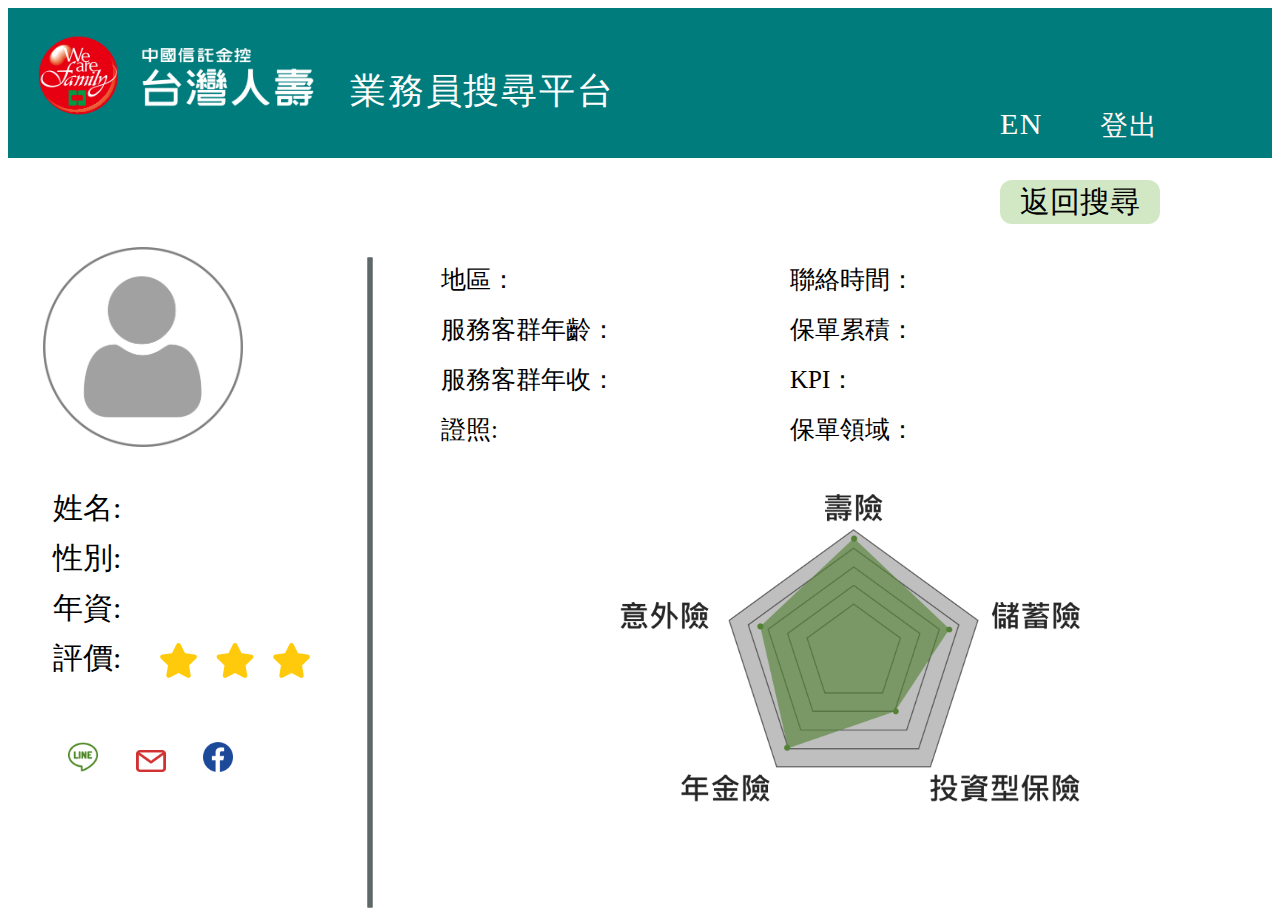
<file: Fintech_Project/detail/index.html>
<!DOCTYPE html>
<html>

<head>

    <meta charset="UTF-8">
    <title>detail</title>
    <link rel="stylesheet" href="css/styles_detail.css">

</head>

<body>

    <div id="rectangle"></div>
    <img id="Logo" src="台壽.png"></div>
    <label class=top id=logo_text>業務員搜尋平台</label>
    <label class=top id=EN>EN</label>
    <label class=top id=logout onclick="javascript:location.href='login.html'">登出</label>
    <div id="separator"></div>
    <table id="table1">
        <tr>
            <td>
                <img id="image" src="大頭貼.png"></div>
            </td>
            <td>
                <label>地區：</label><br>
                <label>服務客群年齡：</label><br>
                <label>服務客群年收：</label><br>
                <label>證照:</label>
            </td>
            <td>
                <label>聯絡時間：</label><br>
                <label>保單累積：</label><br>
                <label>KPI：</label><br>
                <label>保單領域：</label>
            </td>
        </tr>

    </table>
    <table id="table2">
        <tr>
            <td>
                <label>姓名:</label><br>
                <label>性別:</label><br>
                <label>年資:</label><br>
                <label>評價:</label>
                <img id="stars" src="stars.png">

            </td>

        </tr>
        <tr>
            <td>
                <br>
                <label>&nbsp</label>
                <a href="  https://www.taiwanlife.com/html/LINE/Action01/index.html?utm_source=LINE&utm_medium=MGM&utm_campaign=WEBL"><img id="icon" src="line.png"></a>
                <label>&nbsp &nbsp</label>
                <a href="https://www.taiwanlife.com/ContactUs"> <img id="icon" src="mail.png"></div></a>
                <label>&nbsp &nbsp</label>
                <a href="https://www.facebook.com/IlikeTWlife/"><img id="icon" src="facebook.png"></a>


            </td>

        </tr>
    </table>
    <img id="chart" src="radio_chart.png"></div>
    <button type="button" onclick="javascript:location.href='result.html'">返回搜尋</button>


</body>

</html>
</file>
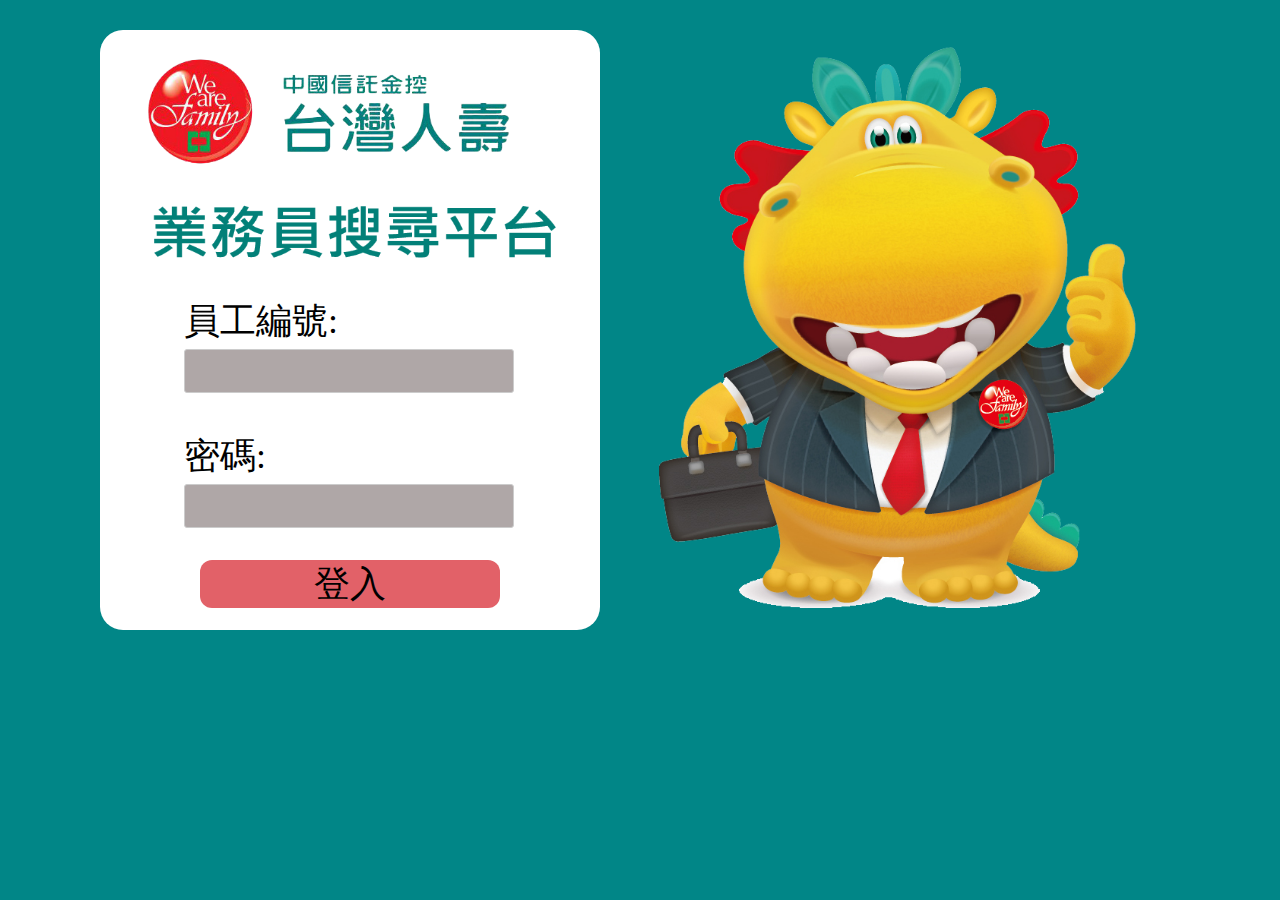
<file: Fintech_Project/login/index.html>
<!DOCTYPE html>
<html>

<head>
    <meta charset="UTF-8">
    <title>login</title>
    <link rel="stylesheet" href="css/styles_login.css">
    <style>
        body {
            background-color: #018687;
        }
    </style>
</head>

<body>


    <div id="rectangle"></div>
    <img id="LOGO" src="台壽LOGO.png"></div>
    <img id="LOGO-1" src="業務員搜尋平台.png"></div>
    <img id="a_dragon" src="阿龍.png"></div>
    <button type="button" onclick="javascript:location.href='salesman_search.html'">登入</button>
    <form>
        <label id="id">員工編號:</label><br>
        <input type="text"><br>
        <br>
        <label id="password">密碼:</label><br>
        <input type="text">

    </form>


</body>

</html>
</file>
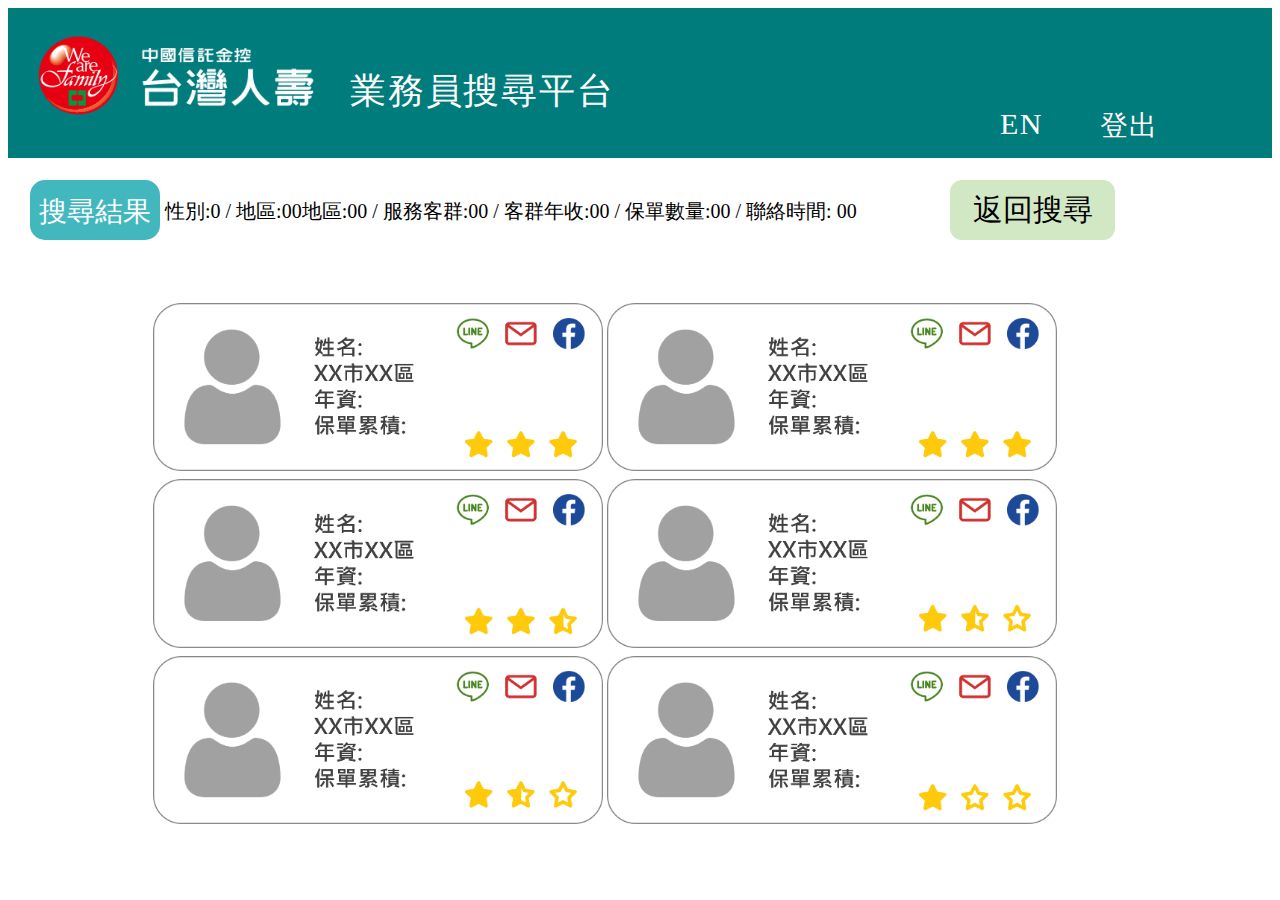
<file: Fintech_Project/result/index.html>
<!DOCTYPE html>
<html>

<head>
    <meta charset="UTF-8">
    <title>result</title>
    <link rel="stylesheet" href="css/styles_result.css">

</head>

<body>

    <div id="rectangle"></div>
    <img id="Logo" src="台壽.png"></div>
    <label class=top id=logo_text>業務員搜尋平台</label>
    <label class=top id=EN>EN</label>
    <label class=top id=logout onclick="javascript:location.href='login.html'">登出</label>
    <button type="button" onclick="javascript:location.href='salesman_search.html'">返回搜尋</button>
    <div id="criteria">搜尋結果</div>
    <label id="text">性別:0 / 地區:00地區:00 / 服務客群:00 / 客群年收:00 / 保單數量:00 / 聯絡時間: 00</label>


    <table>
        <tr>
            <td>
                <img id="rec_info" src="sales3.png" onclick="javascript:location.href='detail.html'">
            </td>
            <td>
                <img id="rec_info" src="sales3.png" onclick="javascript:location.href='detail.html'">
            </td>
        </tr>
        <tr>
            <td>
                <img id="rec_info" src="sales2.5.png" onclick="javascript:location.href='detail.html'">
            </td>
            <td>
                <img id="rec_info" src="sales1.5.png" onclick="javascript:location.href='detail.html'">
            </td>
        </tr>
        <tr>
            <td>
                <img id="rec_info" src="sales1.5.png" onclick="javascript:location.href='detail.html'">
            </td>
            <td>
                <img id="rec_info" src="sales1.png" onclick="javascript:location.href='detail.html'">
            </td>
        </tr>

    </table>

</body>


</html>
</file>
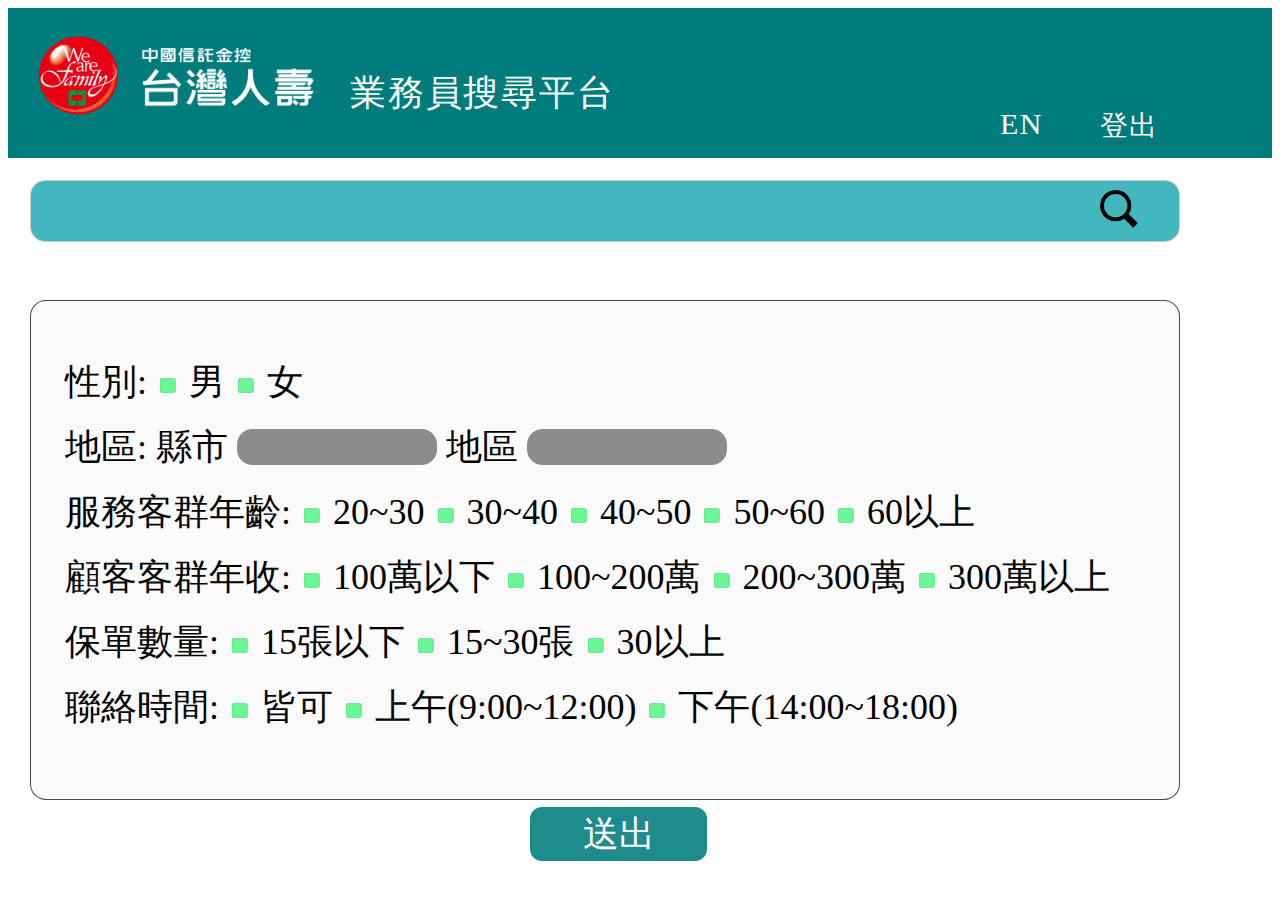
<file: Fintech_Project/search/index.html>
<!DOCTYPE html>
<html>

<head>
    <meta charset="UTF-8">
    <title>search</title>
    <link rel="stylesheet" href="css/styles_search.css">

    <style>
        
        input.area {
            width: 200px;
            height: 36px;
            border: 1px solid #8b8d8d;
            background: #8b8d8d;
            border-radius: 15px;
            font-size: 36px;
            font-weight: 700;
            font-family: "Microsoft JhengHei";
        }

        label.top {
            position: absolute;
            width: 500px;
            height: 46px;
            left: 65px;
            top: 337px;

            font-family: Roboto;
            font-style: normal;
            font-weight: normal;
            font-size: 36px;
            line-height: 80px;
            display: flex;
            align-items: center;
            color: #000000;

        }

        

        /**checkbox*/
        input[type=checkbox] {
            margin-right: 5px;
            cursor: pointer;
            font-size: 14px;
            width: 15px;
            height: 15px;
            position: relative;
            vertical-align: middle
        }

        /**checkbox*/
        input[type=checkbox]:after {
            position: absolute;
            width: 10px;
            height: 15px;
            top: 0;
            content: " ";
            background-color: #62f58eef;
            color: rgb(36, 33, 33);
            display: inline-block;
            visibility: visible;
            padding: 0px 3px;
            border-radius: 3px;
            vertical-align: middle
        }

        /**checkbox*/
        input[type=checkbox]:checked:after {
            content: "✓";
            font-size: 12px;
        }

        ss
    </style>
</head>

<body>
    <div id="rectangle"></div>
    <img id="Logo" src="台壽.png"></div>
    <label class=top id=logo_text>業務員搜尋平台</label>
    <label class=top id=EN>EN</label>
    <label class=top id=logout onclick="javascript:location.href='login.html'">登出</label>
    <form>
        <div id="rectangle2"> </div>
        <input class=search>
        <img id="magnifier" src="magnifier.png" onclick="javascript:location.href='result.html'">
        <!-- <label>性別:</n>地區:</n>服務客群年齡:</n>地區:</label> -->
        <div id="panel">
            <div class="row"><label>性別:</label>
                <label><input type="checkbox">
                    <span class="checkmark"></span>
                    男</label>
                <label><input type="checkbox">
                    <span class="checkmark"></span>
                    女</label>

                <!-- 換行用 -->
                <label for="male">&nbsp &nbsp &nbsp &nbsp &nbsp &nbsp &nbsp &nbsp &nbsp &nbsp </label>
                <label for="male">&nbsp &nbsp &nbsp &nbsp &nbsp &nbsp &nbsp &nbsp &nbsp &nbsp </label>
                <label for="male">&nbsp &nbsp &nbsp &nbsp </label>
                <!-- 換行用 -->

            </div>
            <div class="row">
                <span>地區:</span>
                <label>縣市</label>
                <input class=area type="text" id="縣市" name="area">
                <label>地區</label>
                <input class=area type="text" id="地區" name="area">


            </div>
            <div class="row"><span>服務客群年齡:</span>
                <label><input type="checkbox">
                    <span class="checkmark"></span>
                    20~30</label>
                <label><input type="checkbox">
                    <span class="checkmark"></span>
                    30~40</label>
                <label><input type="checkbox">
                    <span class="checkmark"></span>
                    40~50</label>
                <label><input type="checkbox">
                    <span class="checkmark"></span>
                    50~60</label>
                <label><input type="checkbox">
                    <span class="checkmark"></span>
                    60以上</label>
                <!-- <input type="radio" id="20" name="age" value="20-30">
                <label for="20">20~30</label>
                <input type="radio" id="30" name="age" value="30-40">
                <label for="30">30~40</label>
                <input type="radio" id="40" name="age" value="40-50">
                <label for="40">40~50</label>
                <input type="radio" id="50" name="age" value="50-60">
                <label for="50">50~60</label>
                <input type="radio" id="60" name="age" value="60-">
                <label for="male">60以上</label> -->
            </div>
            <div class="row"><span>顧客客群年收:</span>
                <label><input type="checkbox">
                    <span class="checkmark"></span>
                    100萬以下</label>
                <label><input type="checkbox">
                    <span class="checkmark"></span>
                    100~200萬</label>
                <label><input type="checkbox">
                    <span class="checkmark"></span>
                    200~300萬</label>
                <label><input type="checkbox">
                    <span class="checkmark"></span>
                    300萬以上</label>
                <!-- <input type="radio" id="0" name="revenue" value="0">
                <label for="0">100萬以下</label>
                <input type="radio" id="100" name="revenue" value="100">
                <label for="100">100~200萬</label>
                <input type="radio" id="200" name="revenue" value="200">
                <label for="200">200~300萬</label>
                <input type="radio" id="300" name="revenue" value="300">
                <label for="300">300萬以上</label> -->
            </div>
            <div class="row"><span>保單數量:</span>
                <label><input type="checkbox">
                    <span class="checkmark"></span>
                    15張以下</label>

                <label><input type="checkbox">
                    <span class="checkmark"></span>
                    15~30張</label>
                <label><input type="checkbox">
                    <span class="checkmark"></span>
                    30以上</label>
                <!-- <input type="radio" id="00" name="unit" value="0">
                <label for="00">15張以下</label>
                <input type="radio" id="15" name="unit" value="15">
                <label for="15">15~30張</label>
                <input type="radio" id="30" name="unit" value="30">
                <label for="30">30張以上</label> -->
            </div>

            <div class="row"><span>聯絡時間:</span>
                <label><input type="checkbox">
                    <span class="checkmark"></span>
                    皆可</label>
                <label><input type="checkbox">
                    <span class="checkmark"></span>
                    上午(9:00~12:00)</label>
                <label><input type="checkbox">
                    <span class="checkmark"></span>
                    下午(14:00~18:00)</label>
                <!-- <input type="radio" id="all" name="time" value="all">
                <label for="all">皆可</label>
                <input type="radio" id="AM" name="time" value="AM">
                <label for="AM">上午(9:00~12:00)</label>
                <input type="radio" id="PM" name="time" value="PM">
                <label for="PM">下午(14:00~18:00)</label> -->
            </div>
        </div>
    </form>
    <button type="button" onclick="javascript:location.href='result.html'">送出</button>
</body>

</html>
</file>
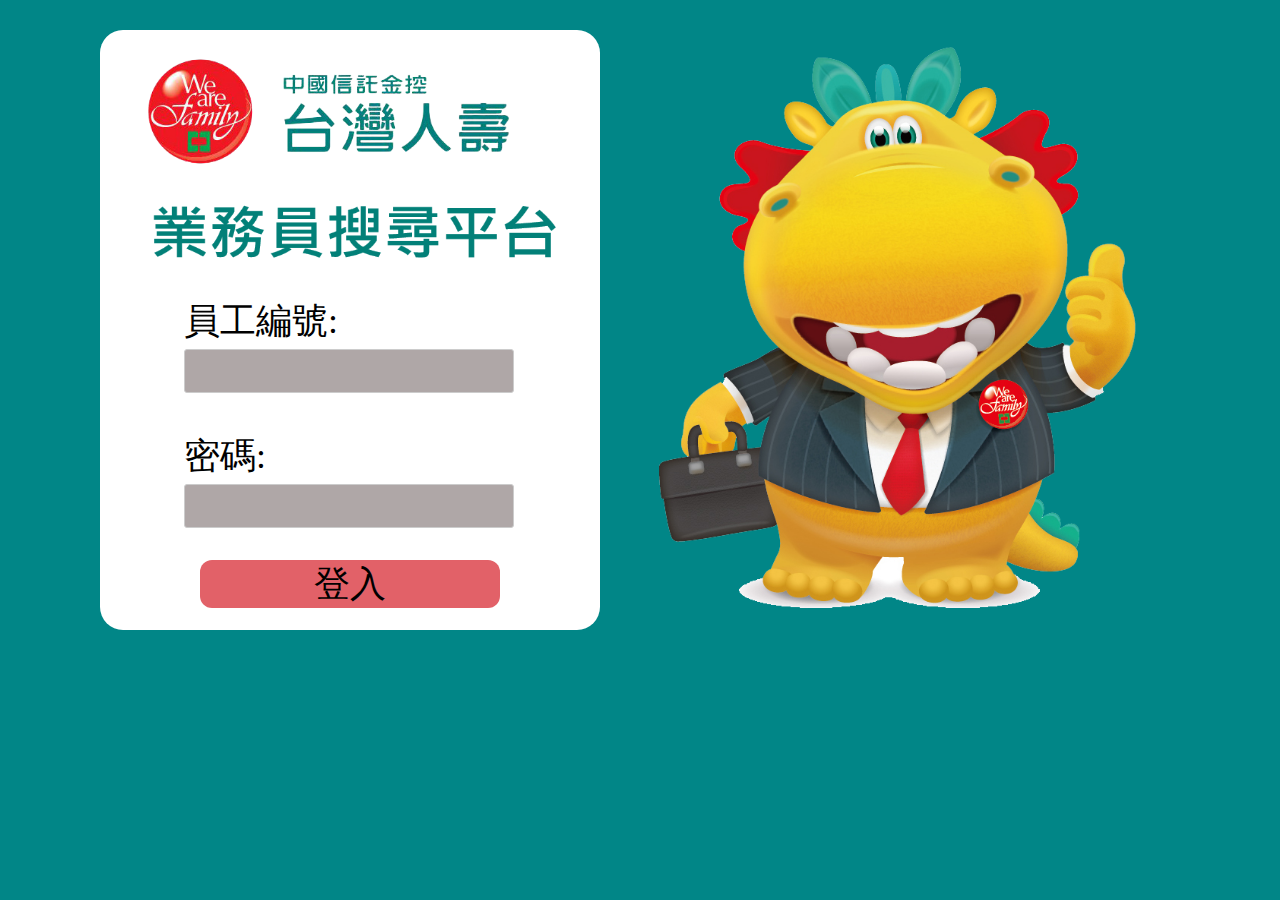
<file: Fintech_Project/TWLI/index.html>
<!DOCTYPE html>
<html>

<head>
    <meta charset="UTF-8">
    <title>login</title>
    <link rel="stylesheet" href="css/styles_login.css">
    <style>
        body {
            background-color: #018687;
        }
    </style>
</head>

<body>


    <div id="rectangle"></div>
    <img id="LOGO" src="台壽LOGO.png"></div>
    <img id="LOGO-1" src="業務員搜尋平台.png"></div>
    <img id="a_dragon" src="阿龍.png"></div>
    <button type="button" onclick="javascript:location.href='../search/index.html'">登入</button>
    <form>
        <label id="id">員工編號:</label><br>
        <input type="text"><br>
        <br>
        <label id="password">密碼:</label><br>
        <input type="text">

    </form>


</body>

</html>
</file>
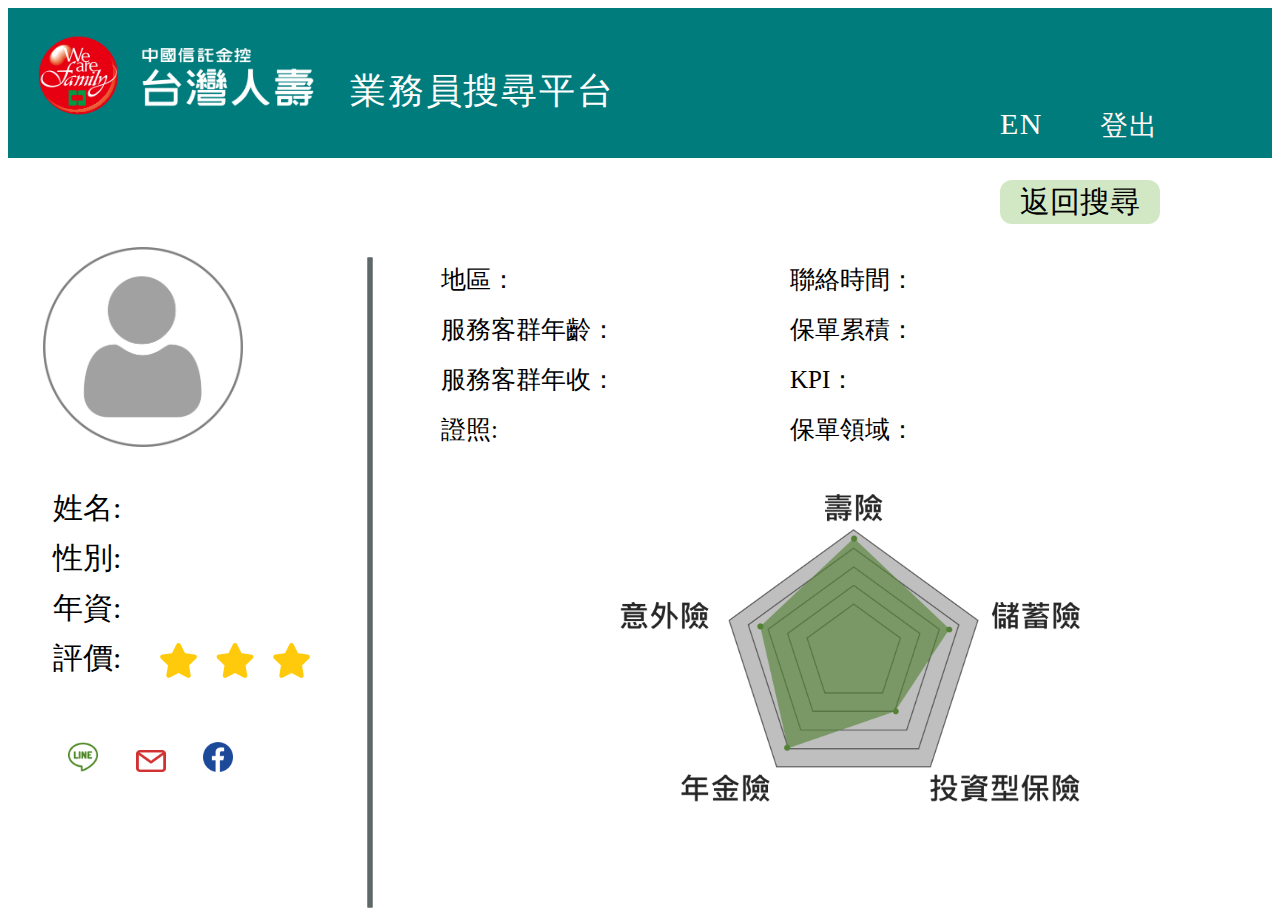
<file: Fintech_Project/TWLI/detail/index.html>
<!DOCTYPE html>
<html>

<head>

    <meta charset="UTF-8">
    <title>detail</title>
    <link rel="stylesheet" href="css/styles_detail.css">

</head>

<body>

    <div id="rectangle"></div>
    <img id="Logo" src="台壽.png"></div>
    <label class=top id=logo_text>業務員搜尋平台</label>
    <label class=top id=EN>EN</label>
    <label class=top id=logout onclick="javascript:location.href='../login/index.html'">登出</label>
    <div id="separator"></div>
    <table id="table1">
        <tr>
            <td>
                <img id="image" src="大頭貼.png"></div>
            </td>
            <td>
                <label>地區：</label><br>
                <label>服務客群年齡：</label><br>
                <label>服務客群年收：</label><br>
                <label>證照:</label>
            </td>
            <td>
                <label>聯絡時間：</label><br>
                <label>保單累積：</label><br>
                <label>KPI：</label><br>
                <label>保單領域：</label>
            </td>
        </tr>

    </table>
    <table id="table2">
        <tr>
            <td>
                <label>姓名:</label><br>
                <label>性別:</label><br>
                <label>年資:</label><br>
                <label>評價:</label>
                <img id="stars" src="stars.png">

            </td>

        </tr>
        <tr>
            <td>
                <br>
                <label>&nbsp</label>
                <a href="  https://www.taiwanlife.com/html/LINE/Action01/index.html?utm_source=LINE&utm_medium=MGM&utm_campaign=WEBL"><img id="icon" src="line.png"></a>
                <label>&nbsp &nbsp</label>
                <a href="https://www.taiwanlife.com/ContactUs"> <img id="icon" src="mail.png"></div></a>
                <label>&nbsp &nbsp</label>
                <a href="https://www.facebook.com/IlikeTWlife/"><img id="icon" src="facebook.png"></a>


            </td>

        </tr>
    </table>
    <img id="chart" src="radio_chart.png"></div>
    <button type="button" onclick="javascript:location.href='../result/index.html'">返回搜尋</button>


</body>

</html>
</file>
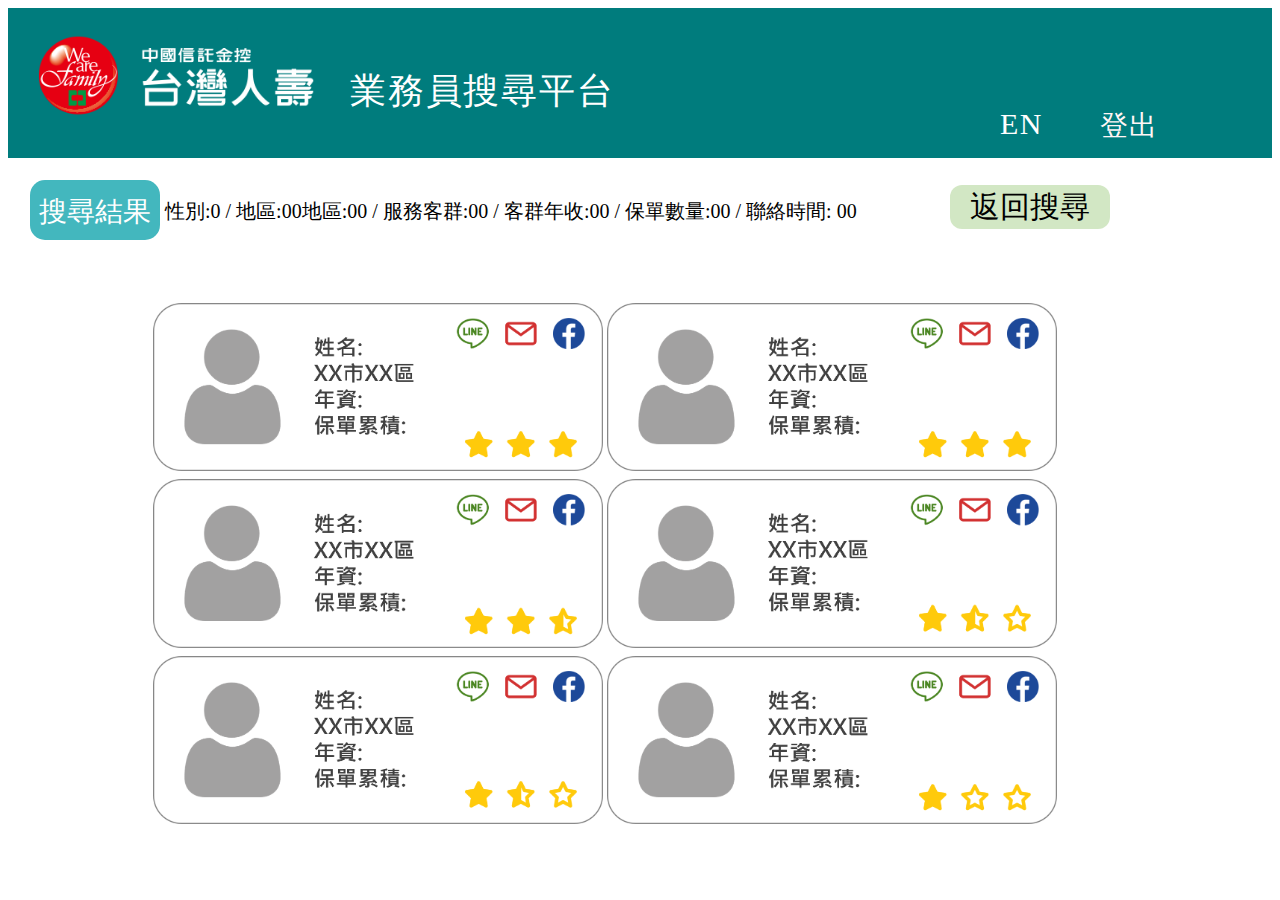
<file: Fintech_Project/TWLI/result/index.html>
<!DOCTYPE html>
<html>

<head>
    <meta charset="UTF-8">
    <title>result</title>
    <link rel="stylesheet" href="css/styles_result.css">

</head>

<body>

    <div id="rectangle"></div>
    <img id="Logo" src="台壽.png"></div>
    <label class=top id=logo_text>業務員搜尋平台</label>
    <label class=top id=EN>EN</label>
    <label class=top id=logout onclick="javascript:location.href='../login/index.html'">登出</label>
    <button type="button" onclick="javascript:location.href='../search/index.html'">返回搜尋</button>
    <div id="criteria">搜尋結果</div>
    <label id="text">性別:0 / 地區:00地區:00 / 服務客群:00 / 客群年收:00 / 保單數量:00 / 聯絡時間: 00</label>


    <table>
        <tr>
            <td>
                <img id="rec_info" src="sales3.png" onclick="javascript:location.href='../detail/index.html'">
            </td>
            <td>
                <img id="rec_info" src="sales3.png" onclick="javascript:location.href='../detail/index.html'">
            </td>
        </tr>
        <tr>
            <td>
                <img id="rec_info" src="sales2.5.png" onclick="javascript:location.href='../detail/index.html'">
            </td>
            <td>
                <img id="rec_info" src="sales1.5.png" onclick="javascript:location.href='../detail/index.html'">
            </td>
        </tr>
        <tr>
            <td>
                <img id="rec_info" src="sales1.5.png" onclick="javascript:location.href='../detail/index.html'">
            </td>
            <td>
                <img id="rec_info" src="sales1.png" onclick="javascript:location.href='../detail/index.html'">
            </td>
        </tr>

    </table>

</body>


</html>
</file>
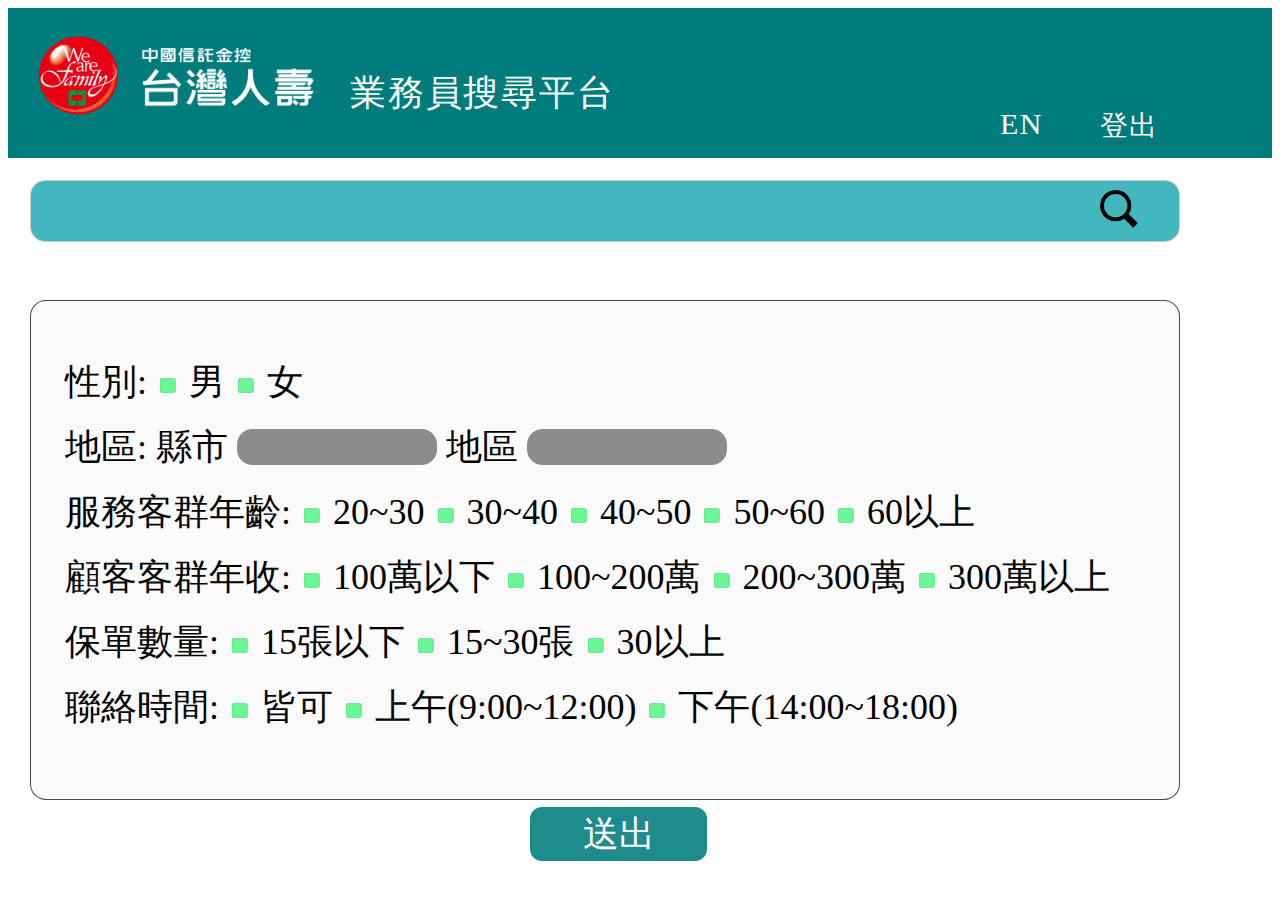
<file: Fintech_Project/TWLI/search/index.html>
<!DOCTYPE html>
<html>

<head>
    <meta charset="UTF-8">
    <title>search</title>
    <link rel="stylesheet" href="css/styles_search.css">

    <style>
        
        input.area {
            width: 200px;
            height: 36px;
            border: 1px solid #8b8d8d;
            background: #8b8d8d;
            border-radius: 15px;
            font-size: 36px;
            font-weight: 700;
            font-family: "Microsoft JhengHei";
        }

        label.top {
            position: absolute;
            width: 500px;
            height: 46px;
            left: 65px;
            top: 337px;

            font-family: Roboto;
            font-style: normal;
            font-weight: normal;
            font-size: 36px;
            line-height: 80px;
            display: flex;
            align-items: center;
            color: #000000;

        }

        

        /**checkbox*/
        input[type=checkbox] {
            margin-right: 5px;
            cursor: pointer;
            font-size: 14px;
            width: 15px;
            height: 15px;
            position: relative;
            vertical-align: middle
        }

        /**checkbox*/
        input[type=checkbox]:after {
            position: absolute;
            width: 10px;
            height: 15px;
            top: 0;
            content: " ";
            background-color: #62f58eef;
            color: rgb(36, 33, 33);
            display: inline-block;
            visibility: visible;
            padding: 0px 3px;
            border-radius: 3px;
            vertical-align: middle
        }

        /**checkbox*/
        input[type=checkbox]:checked:after {
            content: "✓";
            font-size: 12px;
        }

    </style>
</head>

<body>
    <div id="rectangle"></div>
    <img id="Logo" src="台壽.png"></div>
    <label class=top id=logo_text>業務員搜尋平台</label>
    <label class=top id=EN>EN</label>
    <label class=top id=logout onclick="javascript:location.href='../login/index.html'">登出</label>
    <form>
        <div id="rectangle2"> </div>
        <input class=search>
        <img id="magnifier" src="magnifier.png" onclick="javascript:location.href='../result/index.html'">
        <!-- <label>性別:</n>地區:</n>服務客群年齡:</n>地區:</label> -->
        <div id="panel">
            <div class="row"><label>性別:</label>
                <label><input type="checkbox">
                    <span class="checkmark"></span>
                    男</label>
                <label><input type="checkbox">
                    <span class="checkmark"></span>
                    女</label>

                <!-- 換行用 -->
                <label for="male">&nbsp &nbsp &nbsp &nbsp &nbsp &nbsp &nbsp &nbsp &nbsp &nbsp </label>
                <label for="male">&nbsp &nbsp &nbsp &nbsp &nbsp &nbsp &nbsp &nbsp &nbsp &nbsp </label>
                <label for="male">&nbsp &nbsp &nbsp &nbsp </label>
                <!-- 換行用 -->

            </div>
            <div class="row">
                <span>地區:</span>
                <label>縣市</label>
                <input class=area type="text" id="縣市" name="area">
                <label>地區</label>
                <input class=area type="text" id="地區" name="area">


            </div>
            <div class="row"><span>服務客群年齡:</span>
                <label><input type="checkbox">
                    <span class="checkmark"></span>
                    20~30</label>
                <label><input type="checkbox">
                    <span class="checkmark"></span>
                    30~40</label>
                <label><input type="checkbox">
                    <span class="checkmark"></span>
                    40~50</label>
                <label><input type="checkbox">
                    <span class="checkmark"></span>
                    50~60</label>
                <label><input type="checkbox">
                    <span class="checkmark"></span>
                    60以上</label>
                <!-- <input type="radio" id="20" name="age" value="20-30">
                <label for="20">20~30</label>
                <input type="radio" id="30" name="age" value="30-40">
                <label for="30">30~40</label>
                <input type="radio" id="40" name="age" value="40-50">
                <label for="40">40~50</label>
                <input type="radio" id="50" name="age" value="50-60">
                <label for="50">50~60</label>
                <input type="radio" id="60" name="age" value="60-">
                <label for="male">60以上</label> -->
            </div>
            <div class="row"><span>顧客客群年收:</span>
                <label><input type="checkbox">
                    <span class="checkmark"></span>
                    100萬以下</label>
                <label><input type="checkbox">
                    <span class="checkmark"></span>
                    100~200萬</label>
                <label><input type="checkbox">
                    <span class="checkmark"></span>
                    200~300萬</label>
                <label><input type="checkbox">
                    <span class="checkmark"></span>
                    300萬以上</label>
                <!-- <input type="radio" id="0" name="revenue" value="0">
                <label for="0">100萬以下</label>
                <input type="radio" id="100" name="revenue" value="100">
                <label for="100">100~200萬</label>
                <input type="radio" id="200" name="revenue" value="200">
                <label for="200">200~300萬</label>
                <input type="radio" id="300" name="revenue" value="300">
                <label for="300">300萬以上</label> -->
            </div>
            <div class="row"><span>保單數量:</span>
                <label><input type="checkbox">
                    <span class="checkmark"></span>
                    15張以下</label>

                <label><input type="checkbox">
                    <span class="checkmark"></span>
                    15~30張</label>
                <label><input type="checkbox">
                    <span class="checkmark"></span>
                    30以上</label>
                <!-- <input type="radio" id="00" name="unit" value="0">
                <label for="00">15張以下</label>
                <input type="radio" id="15" name="unit" value="15">
                <label for="15">15~30張</label>
                <input type="radio" id="30" name="unit" value="30">
                <label for="30">30張以上</label> -->
            </div>

            <div class="row"><span>聯絡時間:</span>
                <label><input type="checkbox">
                    <span class="checkmark"></span>
                    皆可</label>
                <label><input type="checkbox">
                    <span class="checkmark"></span>
                    上午(9:00~12:00)</label>
                <label><input type="checkbox">
                    <span class="checkmark"></span>
                    下午(14:00~18:00)</label>
                <!-- <input type="radio" id="all" name="time" value="all">
                <label for="all">皆可</label>
                <input type="radio" id="AM" name="time" value="AM">
                <label for="AM">上午(9:00~12:00)</label>
                <input type="radio" id="PM" name="time" value="PM">
                <label for="PM">下午(14:00~18:00)</label> -->
            </div>
        </div>
    </form>
    <button type="button" onclick="javascript:location.href='../result/index.html'">送出</button>
</body>

</html>
</file>
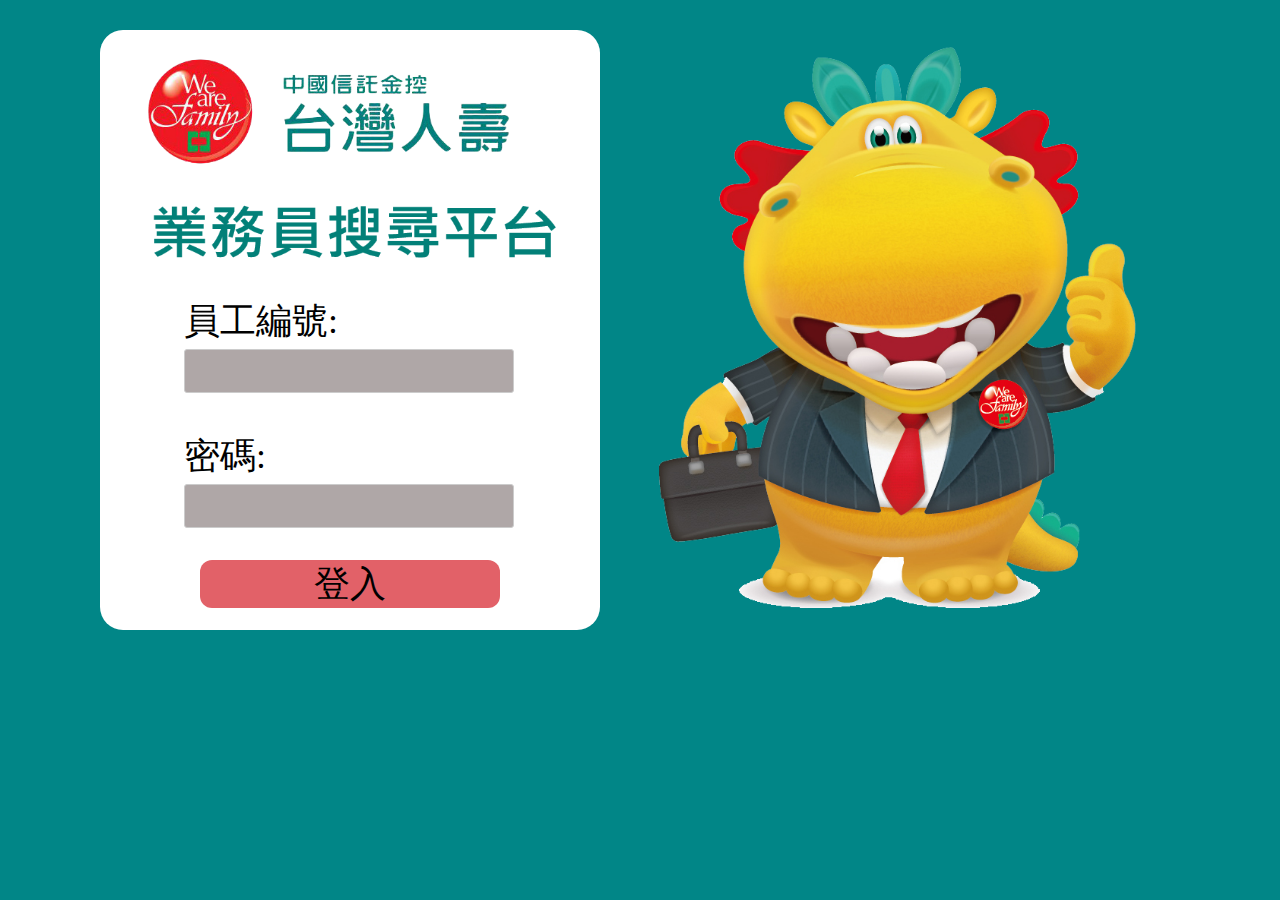
<file: Fintech_Project/login/index.html.html>
<!DOCTYPE html>
<html>

<head>
    <meta charset="UTF-8">
    <title>login</title>
    <link rel="stylesheet" href="css/styles_login.css">
    <style>
        
        

        

        body {
            background-color: #018687;
        }
    </style>
</head>

<body>


    <div id="rectangle"></div>
    <img id="LOGO" src="台壽LOGO.png"></div>
    <img id="LOGO-1" src="業務員搜尋平台.png"></div>
    <img id="a_dragon" src="阿龍.png"></div>
    <button type="button" onclick="javascript:location.href='salesman_search.html'">登入</button>
    <form>
        <label id="id">員工編號:</label><br>
        <input type="text"><br>
        <br>
        <label id="password">密碼:</label><br>
        <input type="text">

    </form>


</body>

</html>
</file>
<file: Fintech_Project/detail/css/styles_detail.css>
* {
  	box-sizing: border-box;
}


#rectangle {
    position: top;
    /*width: 1560px;*/
    height: 150px;
    left: 0px;
    top: 0px;

    background: #007C7D;
}

#Logo {
    position: absolute;
    width: 300px;
    
    left: 38px;
    top: 30px;

}

#logo_text {
    position: absolute;
    width: 350px;
    
    left: 350px;
    top: 70px;

    font-family: Roboto;
    font-style: normal;
    font-weight: normal;
    font-size: 36px;
    line-height: 42px;
    display: flex;
    align-items: center;
    text-align: center;
    letter-spacing: 0.05em;

    color: #FFFFFF;
}

#EN {
            position: absolute;
            width: 40px;
            
            left: 1000px;
            top: 100px;

            font-family: Roboto;
            font-style: normal;
            font-weight: normal;
            font-size: 30px;
            line-height: 47px;
            display: flex;
            align-items: center;
            text-align: center;
            letter-spacing: 0.05em;
            font-family: "Microsoft JhengHei";
            color: #FFFFFF;

}


#logout {
            position: absolute;
            width: 70px;
            
            left: 1100px;
            top: 103px;

            font-family: Roboto;
            font-style: normal;
            font-weight: normal;
            font-size: 28px;
            line-height: 46px;
            display: flex;
            align-items: center;
            text-align: center;
            letter-spacing: 0.05em;

            color: #FFF6F6;
}



#table1 {
            position: absolute;
            width: 1000px;
            height: 550px;
            left: 40px;
            top: 80px;


            font-family: "Microsoft JhengHei";
            font-style: normal;
            font-weight: normal;
            font-size: 25px;
            line-height: 50px;

        }


 #separator {
            position: absolute;
            width: 650px;
            height: 5px;
            left: 45px;
            top: 580px;
            background: #5f6868;
            border: 1px solid #5f6868;
            transform: rotate(90deg);
        }




#table2 {
            position: absolute;
            width: 200px;
            height: 276px;
            left: 50px;
            top: 480px;
            font-family: "Microsoft JhengHei";
            font-style: normal;
            font-weight: normal;
            font-size: 30px;
            line-height: 50px;
        }


#image {
            width: 200px;
            height: 200px;
        }



#stars {
            position: absolute;
            left: 110px;
            top: 163px;
            width: 150px;
            
        }

#icon {
            width: 30px;
            top: 180px;
            
        }


#chart {
            position: absolute;
            width: 500px;
            
            left: 600px;
            top: 480px;

        }

button {
            position: absolute;
            width: 160px;
            
            left: 1000px;
            top: 180px;


            background: #a9d18e85;
            border-radius: 12px;
            border: none;
            font-family: Roboto;
            font-style: normal;
            font-weight: normal;
            font-size: 30px;
            line-height: 42px;
            text-align: center;

        }
</file>
<file: Fintech_Project/login/css/styles_login.css>
* {
  	box-sizing: border-box;
}

#rectangle {
    position: absolute;
    width: 500px;
    height: 600px;
    left: 100px;
    top: 30px;

    background: #ffffff;
    border-radius: 23px;
}


#LOGO {
    position: absolute;
    
    height: 120px;
    left: 135px;
    top: 50px;

}


#LOGO-1 {
    position: absolute;
    width: 480px;
    
    left: 115px;
    top: 180px;
}


#a_dragon {
    position: absolute;
    width: 500px;
    
    left: 650px;
    top: 40px;

}


form {
    position: absolute;
    width: 419px;
    height: 61px;
    left: 184px;
    top: 300px;

    font-family: Roboto;
    font-style: normal;
    font-weight: normal;
    font-size: 36px;
    line-height: 42px;
    color: #000000;
}


input {
    padding: 12px 98px;
    background: rgb(175, 167, 167);
            /*border: 0 none;
            cursor: pointer;
            -webkit-border-radius: 5px;
            border-radius: 5px;
            outline-style: none ;*/
    border: 1px solid #ccc;
    border-radius: 3px;
    padding: 13px 14px;
    width: 330px;
    font-size: 14px;
    font-weight: 700;
    font-family: "Microsoft JhengHei";
}


button {
    position: absolute;
    width: 300px;
    height: 48px;
    left: 200px;
    top: 560px;

    background: #E26168;
    border: none;
    border-radius: 12px;
    font-family: Roboto;
    font-style: normal;
    font-weight: normal;
    font-size: 36px;
    line-height: 42px;
    text-align: center;

    color: #000000;
}
</file>
<file: Fintech_Project/result/css/styles_result.css>
* {
  	box-sizing: border-box;
}


#rectangle {
    position: top;
    /*width: 1560px;*/
    height: 150px;
    left: 0px;
    top: 0px;

    background: #007C7D;
}

#Logo {
    position: absolute;
    width: 300px;
    
    left: 38px;
    top: 30px;

}

#logo_text {
    position: absolute;
    width: 350px;
    
    left: 350px;
    top: 70px;

    font-family: Roboto;
    font-style: normal;
    font-weight: normal;
    font-size: 36px;
    line-height: 42px;
    display: flex;
    align-items: center;
    text-align: center;
    letter-spacing: 0.05em;

    color: #FFFFFF;
}

#EN {
            position: absolute;
            width: 40px;
            
            left: 1000px;
            top: 100px;

            font-family: Roboto;
            font-style: normal;
            font-weight: normal;
            font-size: 30px;
            line-height: 47px;
            display: flex;
            align-items: center;
            text-align: center;
            letter-spacing: 0.05em;
            font-family: "Microsoft JhengHei";
            color: #FFFFFF;

}


#logout {
            position: absolute;
            width: 70px;
            
            left: 1100px;
            top: 103px;

            font-family: Roboto;
            font-style: normal;
            font-weight: normal;
            font-size: 28px;
            line-height: 46px;
            display: flex;
            align-items: center;
            text-align: center;
            letter-spacing: 0.05em;

            color: #FFF6F6;
}


#criteria {
            position: absolute;
            width: 130px;
            height: 60px;
            left: 30px;
            top: 180px;

            background: #43B7BE;
            border-radius: 15px;

            font-family: "Microsoft JhengHei";
            font-style: normal;
            font-weight: normal;
            font-size: 28px;
            line-height: 63px;
            align-items: center;
            text-align: center;
            color: #FFFFFF;

}



#text {
            position: absolute;
            width: 1000px;
            height: 63px;
            left: 165px;
            top: 180px;

            font-family: "Microsoft JhengHei";
            font-style: normal;
            font-weight: normal;
            font-size: 20px;
            line-height: 33px;
            display: flex;
            align-items: center;

            color: #000000;

}


#rec_info {
            width: 450px;
            

            box-sizing: border-box;
            border-radius: 15px;
}


table {
            position: absolute;
            
            
            left: 150px;
            top: 300px;

}


button {
            position: absolute;
            width: 165px;
            height: 60px;
            left: 950px;
            top: 180px;


            background: #a9d18e85;
            border-radius: 12px;
            border: none;
            font-family: Roboto;
            font-style: normal;
            font-weight: normal;
            font-size: 30px;
            line-height: 42px;
            text-align: center;
}
</file>
<file: Fintech_Project/search/css/styles_search.css>
* {
  	box-sizing: border-box;
}


#rectangle {
    position: top;
    /*width: 1560px;*/
    height: 150px;
    left: 0px;
    top: 0px;

    background: #007C7D;
}


#rectangle2 {
    position: absolute;
    width: 1150px;
    height: 500px;
    left: 30px;
    top: 300px;

    background: rgba(196, 196, 196, 0.09);
    border: 1px solid rgba(44, 40, 40, 0.85);
    box-sizing: border-box;
    border-radius: 16px;
}


#Logo {
    position: absolute;
    width: 300px;
    
    left: 38px;
    top: 30px;

}

#logo_text {
    position: absolute;
    width: 350px;
    
    left: 350px;
    top: 70px;

    font-family: Roboto;
    font-style: normal;
    font-weight: normal;
    font-size: 36px;
    line-height: 42px;
    display: flex;
    align-items: center;
    text-align: center;
    letter-spacing: 0.05em;

    color: #FFFFFF;
}


#EN {
            position: absolute;
            width: 40px;
            
            left: 1000px;
            top: 100px;

            font-family: Roboto;
            font-style: normal;
            font-weight: normal;
            font-size: 30px;
            line-height: 47px;
            display: flex;
            align-items: center;
            text-align: center;
            letter-spacing: 0.05em;
            font-family: "Microsoft JhengHei";
            color: #FFFFFF;

}


#logout {
            position: absolute;
            width: 70px;
            
            left: 1100px;
            top: 103px;

            font-family: Roboto;
            font-style: normal;
            font-weight: normal;
            font-size: 28px;
            line-height: 46px;
            display: flex;
            align-items: center;
            text-align: center;
            letter-spacing: 0.05em;

            color: #FFF6F6;
}

#magnifier {
            position: absolute;
            
            height: 40px;
            left: 1100px;
            top: 190px;
            border-radius: 15px;
        }


input.search {
            position: absolute;
            width: 1150px;
            height: 62px;
            left: 30px;
            top: 180px;
            border: 1px solid #ccc;
            background: #43B7BE;
            border-radius: 15px;
            font-size: 36px;
            font-weight: 700;
            font-family: "Microsoft JhengHei";
        }


#panel {
            flex-wrap: wrap;
            position: absolute;
            width: 1125px;
            height: 200px;
            left: 65px;
            top: 350px;

            font-family: Roboto;
            font-style: normal;
            font-weight: normal;
            font-size: 36px;
            line-height: 65px;
            display: flex;
            align-items: center;
            color: #000000;

        }


button {
            position: absolute;
            width: 177px;
            height: 54px;
            left: 530px;
            top: 807px;

            background: #1E8B8C;
            border: none;
            border-radius: 12px;
            font-family: Roboto;
            font-style: normal;
            font-weight: normal;
            font-size: 36px;
            line-height: 42px;
            text-align: center;

            color: #ffffff;
        }
</file>
<file: Fintech_Project/TWLI/css/styles_login.css>
* {
  	box-sizing: border-box;
}

#rectangle {
    position: absolute;
    width: 500px;
    height: 600px;
    left: 100px;
    top: 30px;

    background: #ffffff;
    border-radius: 23px;
}


#LOGO {
    position: absolute;
    
    height: 120px;
    left: 135px;
    top: 50px;

}


#LOGO-1 {
    position: absolute;
    width: 480px;
    
    left: 115px;
    top: 180px;
}


#a_dragon {
    position: absolute;
    width: 500px;
    
    left: 650px;
    top: 40px;

}


form {
    position: absolute;
    width: 419px;
    height: 61px;
    left: 184px;
    top: 300px;

    font-family: Roboto;
    font-style: normal;
    font-weight: normal;
    font-size: 36px;
    line-height: 42px;
    color: #000000;
}


input {
    padding: 12px 98px;
    background: rgb(175, 167, 167);
            /*border: 0 none;
            cursor: pointer;
            -webkit-border-radius: 5px;
            border-radius: 5px;
            outline-style: none ;*/
    border: 1px solid #ccc;
    border-radius: 3px;
    padding: 13px 14px;
    width: 330px;
    font-size: 14px;
    font-weight: 700;
    font-family: "Microsoft JhengHei";
}


button {
    position: absolute;
    width: 300px;
    height: 48px;
    left: 200px;
    top: 560px;

    background: #E26168;
    border: none;
    border-radius: 12px;
    font-family: Roboto;
    font-style: normal;
    font-weight: normal;
    font-size: 36px;
    line-height: 42px;
    text-align: center;

    color: #000000;
}
</file>
<file: Fintech_Project/TWLI/detail/css/styles_detail.css>
* {
  	box-sizing: border-box;
}


#rectangle {
    position: top;
    /*width: 1560px;*/
    height: 150px;
    left: 0px;
    top: 0px;

    background: #007C7D;
}

#Logo {
    position: absolute;
    width: 300px;
    
    left: 38px;
    top: 30px;

}

#logo_text {
    position: absolute;
    width: 350px;
    
    left: 350px;
    top: 70px;

    font-family: Roboto;
    font-style: normal;
    font-weight: normal;
    font-size: 36px;
    line-height: 42px;
    display: flex;
    align-items: center;
    text-align: center;
    letter-spacing: 0.05em;

    color: #FFFFFF;
}

#EN {
            position: absolute;
            width: 40px;
            
            left: 1000px;
            top: 100px;

            font-family: Roboto;
            font-style: normal;
            font-weight: normal;
            font-size: 30px;
            line-height: 47px;
            display: flex;
            align-items: center;
            text-align: center;
            letter-spacing: 0.05em;
            font-family: "Microsoft JhengHei";
            color: #FFFFFF;

}


#logout {
            position: absolute;
            width: 70px;
            
            left: 1100px;
            top: 103px;

            font-family: Roboto;
            font-style: normal;
            font-weight: normal;
            font-size: 28px;
            line-height: 46px;
            display: flex;
            align-items: center;
            text-align: center;
            letter-spacing: 0.05em;

            color: #FFF6F6;
}



#table1 {
            position: absolute;
            width: 1000px;
            height: 550px;
            left: 40px;
            top: 80px;


            font-family: "Microsoft JhengHei";
            font-style: normal;
            font-weight: normal;
            font-size: 25px;
            line-height: 50px;

        }


 #separator {
            position: absolute;
            width: 650px;
            height: 5px;
            left: 45px;
            top: 580px;
            background: #5f6868;
            border: 1px solid #5f6868;
            transform: rotate(90deg);
        }




#table2 {
            position: absolute;
            width: 200px;
            height: 276px;
            left: 50px;
            top: 480px;
            font-family: "Microsoft JhengHei";
            font-style: normal;
            font-weight: normal;
            font-size: 30px;
            line-height: 50px;
        }


#image {
            width: 200px;
            height: 200px;
        }



#stars {
            position: absolute;
            left: 110px;
            top: 163px;
            width: 150px;
            
        }

#icon {
            width: 30px;
            top: 180px;
            
        }


#chart {
            position: absolute;
            width: 500px;
            
            left: 600px;
            top: 480px;

        }

button {
            position: absolute;
            width: 160px;
            
            left: 1000px;
            top: 180px;


            background: #a9d18e85;
            border-radius: 12px;
            border: none;
            font-family: Roboto;
            font-style: normal;
            font-weight: normal;
            font-size: 30px;
            line-height: 42px;
            text-align: center;

        }
</file>
<file: Fintech_Project/TWLI/result/css/styles_result.css>
* {
  	box-sizing: border-box;
}


#rectangle {
    position: top;
    /*width: 1560px;*/
    height: 150px;
    left: 0px;
    top: 0px;

    background: #007C7D;
}

#Logo {
    position: absolute;
    width: 300px;
    
    left: 38px;
    top: 30px;

}

#logo_text {
    position: absolute;
    width: 350px;
    
    left: 350px;
    top: 70px;

    font-family: Roboto;
    font-style: normal;
    font-weight: normal;
    font-size: 36px;
    line-height: 42px;
    display: flex;
    align-items: center;
    text-align: center;
    letter-spacing: 0.05em;

    color: #FFFFFF;
}

#EN {
            position: absolute;
            width: 40px;
            
            left: 1000px;
            top: 100px;

            font-family: Roboto;
            font-style: normal;
            font-weight: normal;
            font-size: 30px;
            line-height: 47px;
            display: flex;
            align-items: center;
            text-align: center;
            letter-spacing: 0.05em;
            font-family: "Microsoft JhengHei";
            color: #FFFFFF;

}


#logout {
            position: absolute;
            width: 70px;
            
            left: 1100px;
            top: 103px;

            font-family: Roboto;
            font-style: normal;
            font-weight: normal;
            font-size: 28px;
            line-height: 46px;
            display: flex;
            align-items: center;
            text-align: center;
            letter-spacing: 0.05em;

            color: #FFF6F6;
}


#criteria {
            position: absolute;
            width: 130px;
            height: 60px;
            left: 30px;
            top: 180px;

            background: #43B7BE;
            border-radius: 15px;

            font-family: "Microsoft JhengHei";
            font-style: normal;
            font-weight: normal;
            font-size: 28px;
            line-height: 63px;
            align-items: center;
            text-align: center;
            color: #FFFFFF;

}



#text {
            position: absolute;
            width: 1000px;
            height: 63px;
            left: 165px;
            top: 180px;

            font-family: "Microsoft JhengHei";
            font-style: normal;
            font-weight: normal;
            font-size: 20px;
            line-height: 33px;
            display: flex;
            align-items: center;

            color: #000000;

}


#rec_info {
            width: 450px;
            

            box-sizing: border-box;
            border-radius: 15px;
}


table {
            position: absolute;
            
            
            left: 150px;
            top: 300px;

}


button {
            position: absolute;
            width: 160px;
            
            left: 950px;
            top: 185px;


            background: #a9d18e85;
            border-radius: 12px;
            border: none;
            font-family: Roboto;
            font-style: normal;
            font-weight: normal;
            font-size: 30px;
            line-height: 42px;
            text-align: center;
}
</file>
<file: Fintech_Project/TWLI/search/css/styles_search.css>
* {
  	box-sizing: border-box;
}



#rectangle {
    position: top;
    /*width: 1560px;*/
    height: 150px;
    left: 0px;
    top: 0px;

    background: #007C7D;
}


#rectangle2 {
    position: absolute;
    width: 1150px;
    height: 500px;
    left: 30px;
    top: 300px;
    display: inline-block;

    background: rgba(196, 196, 196, 0.09);
    border: 1px solid rgba(44, 40, 40, 0.85);
    box-sizing: border-box;
    border-radius: 16px;
}


#Logo {
    position: absolute;
    width: 300px;
    
    left: 38px;
    top: 30px;
    display: inline-block;

}

#logo_text {
    position: absolute;
    width: 350px;
    
    left: 350px;
    top: 70px;
    display: inline-block;

    font-family: Roboto;
    font-style: normal;
    font-weight: normal;
    font-size: 36px;
    line-height: 42px;
    display: flex;
    align-items: center;
    text-align: center;
    letter-spacing: 0.05em;

    color: #FFFFFF;
}


#EN {
            position: absolute;
            width: 40px;
            
            left: 1000px;
            top: 100px;
            display: inline-block;

            font-family: Roboto;
            font-style: normal;
            font-weight: normal;
            font-size: 30px;
            line-height: 47px;
            display: flex;
            align-items: center;
            text-align: center;
            letter-spacing: 0.05em;
            font-family: "Microsoft JhengHei";
            color: #FFFFFF;

}


#logout {
            position: absolute;
            width: 70px;
            
            left: 1100px;
            top: 103px;
            display: inline-block;

            font-family: Roboto;
            font-style: normal;
            font-weight: normal;
            font-size: 28px;
            line-height: 46px;
            display: flex;
            align-items: center;
            text-align: center;
            letter-spacing: 0.05em;

            color: #FFF6F6;
}

#magnifier {
            position: absolute;
            
            height: 40px;
            left: 1100px;
            top: 190px;
            border-radius: 15px;
            display: inline-block;
        }


input.search {
            position: absolute;
            width: 1150px;
            height: 62px;
            left: 30px;
            top: 180px;
            border: 1px solid #ccc;
            background: #43B7BE;
            border-radius: 15px;
            font-size: 36px;
            font-weight: 700;
            font-family: "Microsoft JhengHei";
            display: inline-block;
        }


#panel {
            flex-wrap: wrap;
            position: absolute;
            width: 1125px;
            height: 200px;
            left: 65px;
            top: 350px;
            display: inline-block;

            font-family: Roboto;
            font-style: normal;
            font-weight: normal;
            font-size: 36px;
            line-height: 65px;
            display: flex;
            align-items: center;
            color: #000000;

        }


button {
            position: absolute;
            width: 177px;
            height: 54px;
            left: 530px;
            top: 807px;
            display: inline-block;

            background: #1E8B8C;
            border: none;
            border-radius: 12px;
            font-family: Roboto;
            font-style: normal;
            font-weight: normal;
            font-size: 36px;
            line-height: 42px;
            text-align: center;

            color: #ffffff;
        }
</file>
